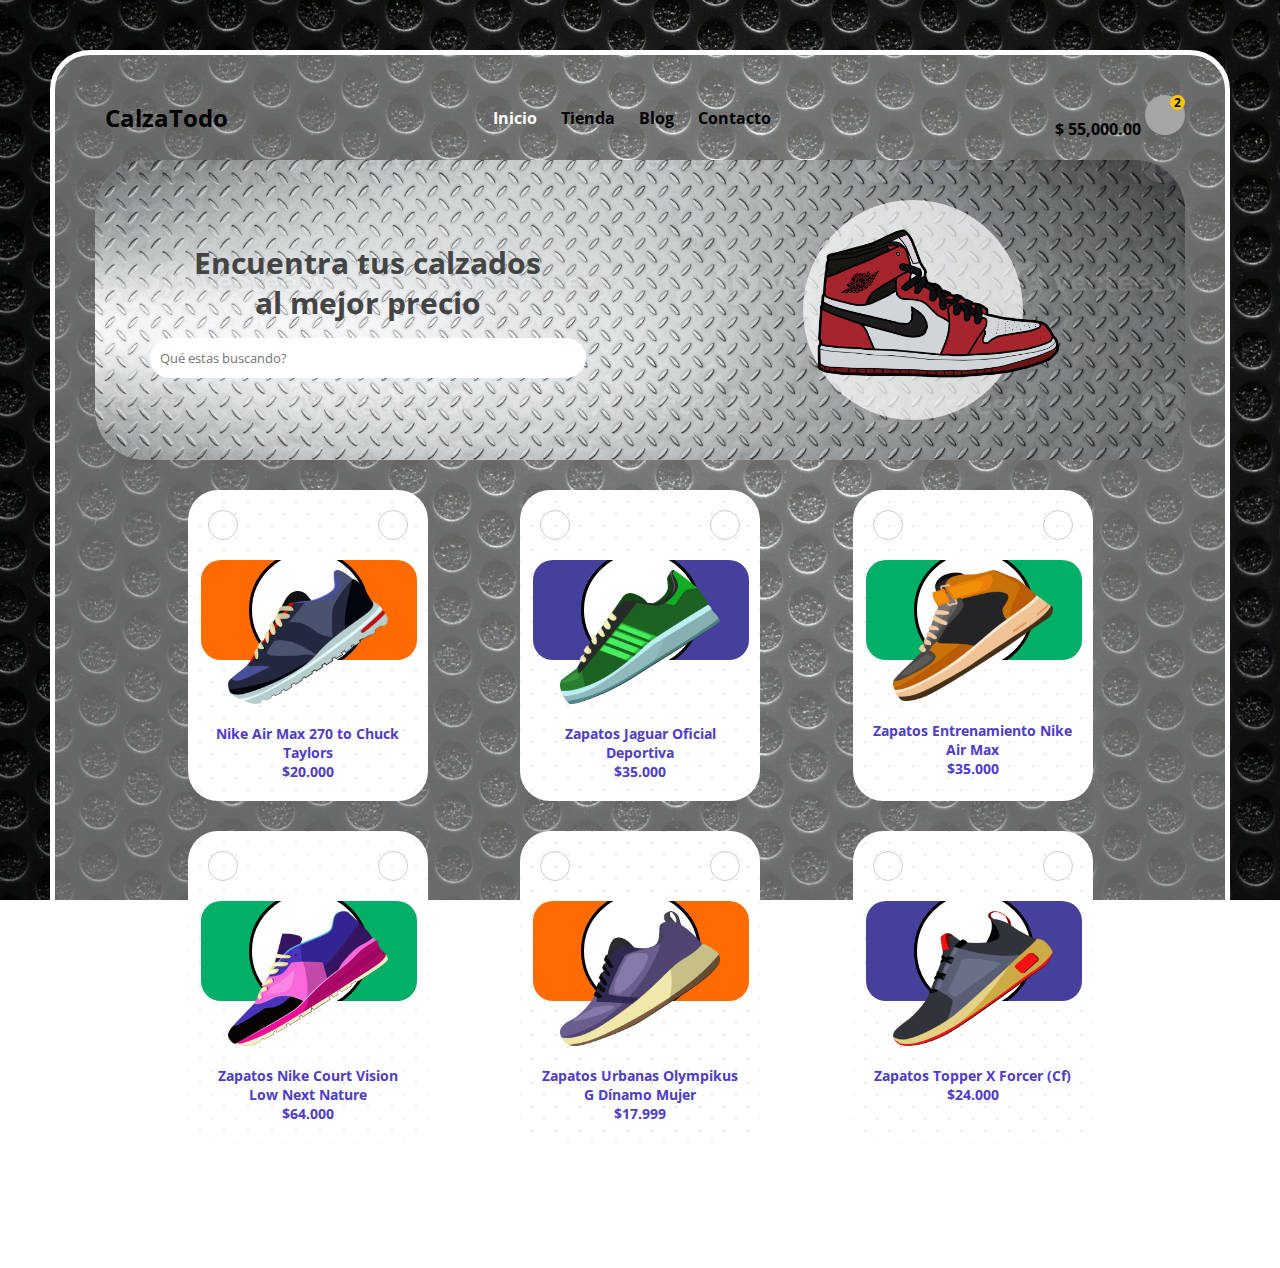
<file: index.html>
<!DOCTYPE html>
<html lang="es">
<head>
    <meta charset="UTF-8">
    <meta name="viewport" content="width=device-width, initial-scale=1.0">
    <link rel="stylesheet" href="https://cdnjs.cloudflare.com/ajax/libs/font-awesome/6.4.2/css/all.min.css" integrity="sha512-z3gLpd7yknf1YoNbCzqRKc4qyor8gaKU1qmn+CShxbuBusANI9QpRohGBreCFkKxLhei6S9CQXFEbbKuqLg0DA==" crossorigin="anonymous" referrerpolicy="no-referrer" />
    <link rel="stylesheet" href="estilo.css">
    <title>CalzaTodo (Jesus Morillo)</title>
</head>
<body>
    <div class="contenedor">
        <!-- ENCABEZADO PRINCIPAL: LOGO MENU CARRITO -->
        <header>
            <div class="logo-titulo">
                <a href="index.html">
                    <i class="fa-regular fa-circle-dot"></i>
                    <h1>CalzaTodo</h1>
                </a>
            </div>
            <nav id="nav">
                <a href="index.html" class="selected">Inicio</a>
                <a href="tienda.html">Tienda</a>
                <a href="blog.html">Blog</a>
                <a href="contacto.html">Contacto</a>
                <!-- icono cerrar menu responsive -->
                <span id="close-responsive">
                    <i class="fa-solid fa-xmark"></i>
                </span>
            </nav>
            <!-- icono menu responsive -->
            <div id="nav-responsive">
                <i class="fa-solid fa-bars"></i>
            </div>
            
            <div class="carrito">
                <span class="total-compra">$ 55,000.00</span>
                <a href="carrito.html">
                    <span class="icono-carrito">
                        <i class="fa-solid fa-bag-shopping"></i>
                        <div class="total-item-carrito">
                            2
                        </div>
                    </span>
                </a>
            </div>
        </header>

        <section class="contenedor-seccion">
            <div class="fondo-seccion"></div>
            
            <section id="inicio" class="inicio">
                <div class="col">
                    <h2 class="titulo-inicio">Encuentra tus calzados <br>
                        al mejor precio</h2>
                    <div class="buscador">
                        <input type="text" placeholder="Qué estas buscando?">
                        <span class="btn-buscar"><i class="fa-solid fa-magnifying-glass"></i></span>
                    </div>
                   
                </div>
                <div class="col derecha">
                    <div class="contenedor-img">
                        <img src="img/principal.png" alt="">
                    </div>
                </div>
            </section>

            <!-- PRODUCTOS -->
            <section id="productos" class="productos">
                <div class="fila">
                    <div class="col fondo-dots">
                        <header>
                            <span class="like"><i class="fa-solid fa-heart"></i></span>
                            <span class="cart"><i class="fa-solid fa-bag-shopping"></i></span>
                        </header>
                        <a href="producto1.html">
                            <div class="contenido">
                                <div class="fondo orange">
                                    <div class="circulo"></div>
                                </div>
                                <img src="img/shoes1.png" alt="">
                                <h2>Nike Air Max 270 to Chuck Taylors</h2>
                                <h2>$20.000</h2>
                            </div>
                        </a>

                    </div>
                    <div class="col fondo-dots">
                        <header>
                            <span class="like"><i class="fa-solid fa-heart"></i></span>
                            <span class="cart"><i class="fa-solid fa-bag-shopping"></i></span>
                        </header>
                        
                        <a href="producto2.html">
                            <div class="contenido">
                                <div class="fondo blue">
                                    <div class="circulo"></div>
                                </div>
                                <img src="img/shoes2.png" alt="">
                                <h2>Zapatos Jaguar Oficial Deportiva</h2>
                                <h2>$35.000</h2>
                            </div>
                        </a>
                    </div>
                    <div class="col fondo-dots">
                        <header>
                            <span class="like"><i class="fa-solid fa-heart"></i></span>
                            <span class="cart"><i class="fa-solid fa-bag-shopping"></i></span>
                        </header>
                        
                        <a href="#">
                            <div class="contenido">
                                <div class="fondo green">
                                    <div class="circulo"></div>
                                </div>
                                <img src="img/shoes3.png" alt="">
                                <h2>Zapatos Entrenamiento Nike Air Max</h2>
                                <h2>$35.000</h2>
                            </div>
                        </a>
                    </div>
                </div>
                <div class="fila">
                    <div class="col fondo-dots">
                        <header>
                            <span class="like"><i class="fa-solid fa-heart"></i></span>
                            <span class="cart"><i class="fa-solid fa-bag-shopping"></i></span>
                        </header>
                        
                        <a href="#">
                            <div class="contenido">
                                <div class="fondo green">
                                    <div class="circulo"></div>
                                </div>
                                <img src="img/shoes4.png" alt="">
                                <h2>Zapatos Nike Court Vision Low Next Nature</h2>
                                <h2>$64.000</h2>
                            </div>
                        </a>
                    </div>
                    <div class="col fondo-dots">
                        <header>
                            <span class="like"><i class="fa-solid fa-heart"></i></span>
                            <span class="cart"><i class="fa-solid fa-bag-shopping"></i></span>
                        </header>
                        
                        <a href="#">
                            <div class="contenido">
                                <div class="fondo orange">
                                    <div class="circulo"></div>
                                </div>
                                <img src="img/shoes5.png" alt="">
                                <h2>Zapatos Urbanas Olympikus G Dínamo Mujer</h2>
                                <h2>$17.999</h2>
                            </div>
                        </a>
                    </div>
                    <div class="col fondo-dots">
                        <header>
                            <span class="like"><i class="fa-solid fa-heart"></i></span>
                            <span class="cart"><i class="fa-solid fa-bag-shopping"></i></span>
                        </header>
                        
                        <a href="#">
                            <div class="contenido">
                                <div class="fondo blue">
                                    <div class="circulo"></div>
                                </div>
                                <img src="img/shoes6.png" alt="">
                                <h2>Zapatos Topper X Forcer (Cf)</h2>
                                <h2>$24.000</h2>
                            </div>
                        </a>
                    </div>
                </div>
            </section>
        </section>
    </div>

    <script src="script.js"></script>
</body>
</html>
</file>
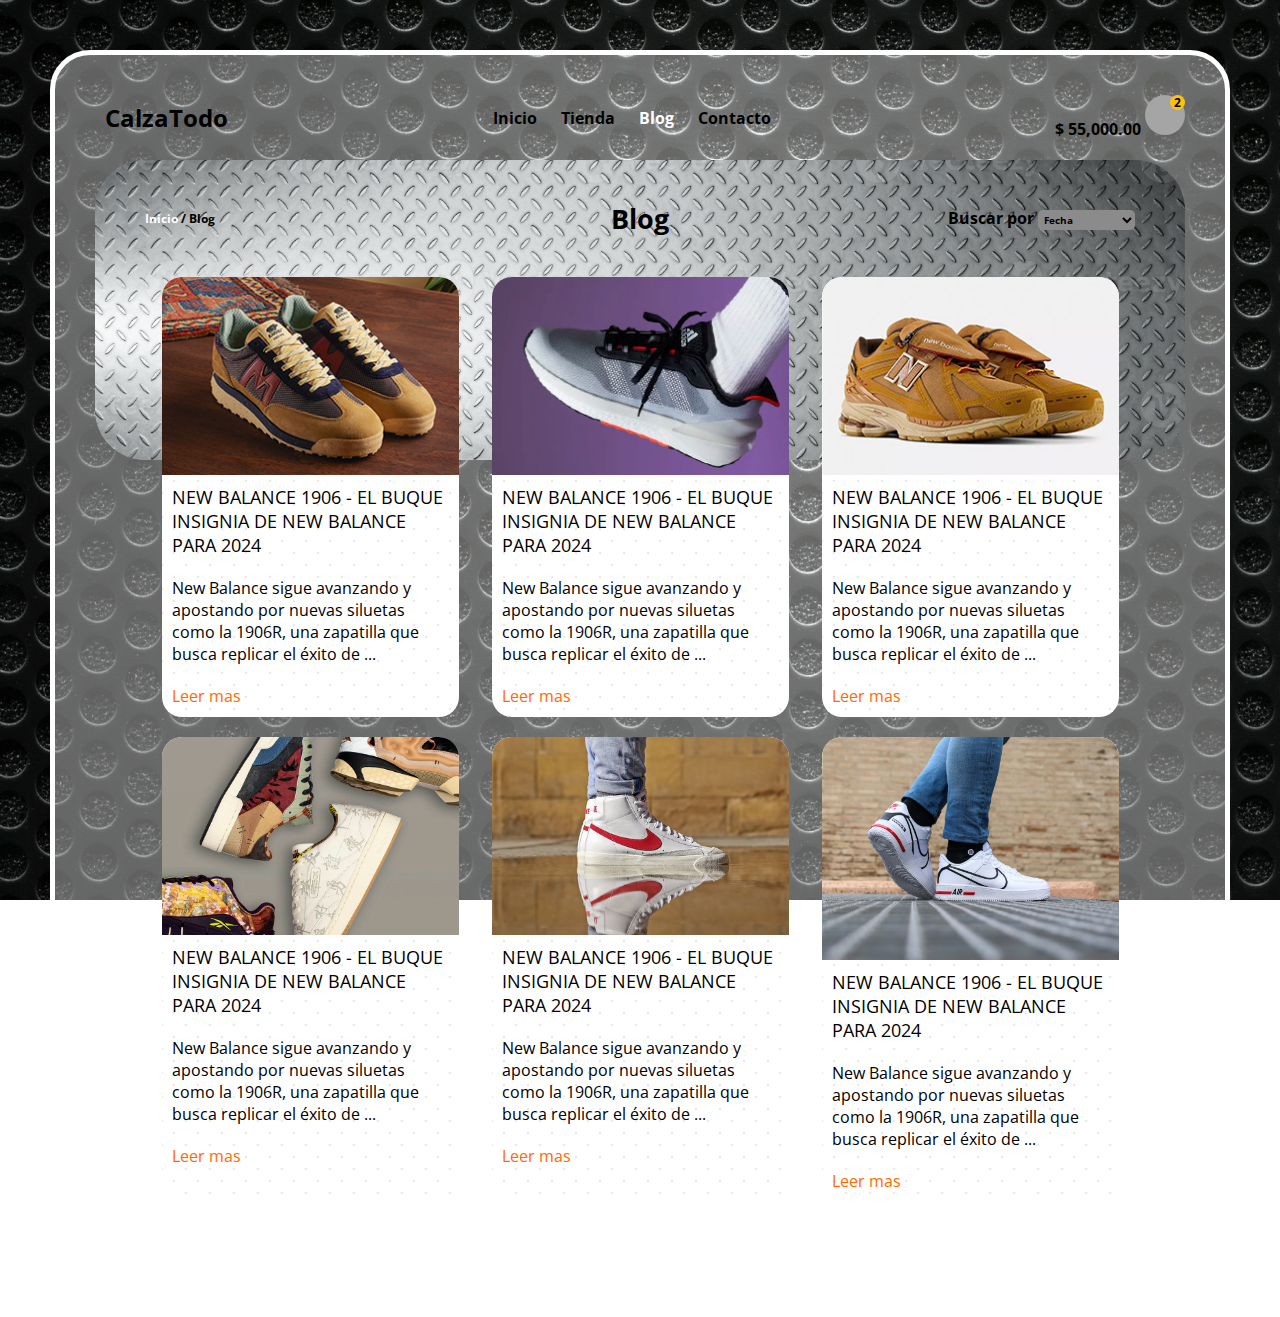
<file: blog.html>
<!DOCTYPE html>
<html lang="es">
<head>
    <meta charset="UTF-8">
    <meta name="viewport" content="width=device-width, initial-scale=1.0">
    <link rel="stylesheet" href="https://cdnjs.cloudflare.com/ajax/libs/font-awesome/6.4.2/css/all.min.css" integrity="sha512-z3gLpd7yknf1YoNbCzqRKc4qyor8gaKU1qmn+CShxbuBusANI9QpRohGBreCFkKxLhei6S9CQXFEbbKuqLg0DA==" crossorigin="anonymous" referrerpolicy="no-referrer" />
    <link rel="stylesheet" href="estilo.css">
    <title>CalzaTodo </title>
</head>
<body>
    <div class="contenedor">
        <header>
            <div class="logo-titulo">
                <a href="index.html">
                    <i class="fa-regular fa-circle-dot"></i>
                    <h1>CalzaTodo </h1>
                </a>
            </div>
            <nav id="nav">
                <a href="index.html">Inicio</a>
                <a href="tienda.html">Tienda</a>
                <a href="blog.html" class="selected">Blog</a>
                <a href="contacto.html">Contacto</a>
                <span id="close-responsive">
                    <i class="fa-solid fa-xmark"></i>
                </span>
            </nav>
            <div id="nav-responsive">
                <i class="fa-solid fa-bars"></i>
            </div>
            <div class="carrito">
                <span class="total-compra">$ 55,000.00</span>
                <a href="carrito.html">
                    <span class="icono-carrito">
                        <i class="fa-solid fa-bag-shopping"></i>
                        <div class="total-item-carrito">
                            2
                        </div>
                    </span>
                </a>
            </div>
        </header>

        <section class="contenedor-seccion">
            <div class="fondo-seccion"></div>
            <div class="header-seccion">
                <div class="col">
                    <strong><span class="link-blanco">Inicio</span> / Blog</strong>
                </div>
                <div class="centro">
                    <h2>Blog</h2>
                </div>
                <div class="col busqueda">
                    <strong>Buscar por</strong> 
                    <select name="" id="">
                        <option value="">Fecha</option>
                        <option value="">Mas leidos</option>
                        <option value="">Mas Populares</option>
                    </select>
                </div>
            </div>

            <section id="blog" class="blog">
                <div class="fila">
                    <div class="col fondo-dots">
                        <div class="contenedor-img-metadatos">
                            <img src="img/blog1.png" alt="">
                            <div class="metadatos" >
                                <span class="like">
                                    <i class="fa-solid fa-thumbs-up"></i>800</span>
                                <span class="like"><i class="fa-solid fa-eye"></i>1,200</span>
                                <span class="cart"><i class="fa-solid fa-calendar-days"></i>3/12/2024</span>
                            </div>
                        </div>
                        
                        <div class="contenido">

                            <h2>NEW BALANCE 1906 - EL BUQUE INSIGNIA DE NEW BALANCE PARA 2024</h2>
                            <p>New Balance sigue avanzando y apostando por nuevas siluetas como la 1906R, una zapatilla que busca replicar el éxito de ...</p>
                            <a href="#" class="btn-blog">Leer mas</a>
                        </div>
                        
                    </div>
                    <div class="col fondo-dots">
                        <div class="contenedor-img-metadatos">
                            <img src="img/blog2.jpeg" alt="">
                            <div class="metadatos" >
                                <span class="like">
                                    <i class="fa-solid fa-thumbs-up"></i>700</span>
                                <span class="like"><i class="fa-solid fa-eye"></i>200</span>
                                <span class="cart"><i class="fa-solid fa-calendar-days"></i>5/11/2024</span>
                            </div>
                        </div>
                        
                        <div class="contenido">

                            <h2>NEW BALANCE 1906 - EL BUQUE INSIGNIA DE NEW BALANCE PARA 2024</h2>
                            <p>New Balance sigue avanzando y apostando por nuevas siluetas como la 1906R, una zapatilla que busca replicar el éxito de ...</p>
                            <a href="#" class="btn-blog">Leer mas</a>
                        </div>
                        
                    </div>
                    <div class="col fondo-dots">
                        <div class="contenedor-img-metadatos">
                            <img src="img/blog3.jpeg" alt="">
                            <div class="metadatos" >
                                <span class="like">
                                    <i class="fa-solid fa-thumbs-up"></i>600</span>
                                <span class="like"><i class="fa-solid fa-eye"></i>800</span>
                                <span class="cart"><i class="fa-solid fa-calendar-days"></i>05/09/2024</span>
                            </div>
                        </div>
                        
                        <div class="contenido">

                            <h2>NEW BALANCE 1906 - EL BUQUE INSIGNIA DE NEW BALANCE PARA 2024</h2>
                            <p>New Balance sigue avanzando y apostando por nuevas siluetas como la 1906R, una zapatilla que busca replicar el éxito de ...</p>
                            <a href="#" class="btn-blog">Leer mas</a>
                        </div>
                        
                    </div>
                </div>
                <div class="fila">
                    <div class="col fondo-dots">
                        <div class="contenedor-img-metadatos">
                            <img src="img/blog4.png" alt="">
                            <div class="metadatos" >
                                <span class="like">
                                    <i class="fa-solid fa-thumbs-up"></i>800</span>
                                <span class="like"><i class="fa-solid fa-eye"></i>1,200</span>
                                <span class="cart"><i class="fa-solid fa-calendar-days"></i>3/12/2024</span>
                            </div>
                        </div>
                        
                        <div class="contenido">

                            <h2>NEW BALANCE 1906 - EL BUQUE INSIGNIA DE NEW BALANCE PARA 2024</h2>
                            <p>New Balance sigue avanzando y apostando por nuevas siluetas como la 1906R, una zapatilla que busca replicar el éxito de ...</p>
                            <a href="#" class="btn-blog">Leer mas</a>
                        </div>
                        
                    </div>
                    <div class="col fondo-dots">
                        <div class="contenedor-img-metadatos">
                            <img src="img/blog5.png" alt="">
                            <div class="metadatos" >
                                <span class="like">
                                    <i class="fa-solid fa-thumbs-up"></i>700</span>
                                <span class="like"><i class="fa-solid fa-eye"></i>200</span>
                                <span class="cart"><i class="fa-solid fa-calendar-days"></i>5/11/2024</span>
                            </div>
                        </div>
                        
                        <div class="contenido">

                            <h2>NEW BALANCE 1906 - EL BUQUE INSIGNIA DE NEW BALANCE PARA 2024</h2>
                            <p>New Balance sigue avanzando y apostando por nuevas siluetas como la 1906R, una zapatilla que busca replicar el éxito de ...</p>
                            <a href="#" class="btn-blog">Leer mas</a>
                        </div>
                        
                    </div>
                    <div class="col fondo-dots">
                        <div class="contenedor-img-metadatos">
                            <img src="img/blog6.png" alt="">
                            <div class="metadatos" >
                                <span class="like">
                                    <i class="fa-solid fa-thumbs-up"></i>600</span>
                                <span class="like"><i class="fa-solid fa-eye"></i>800</span>
                                <span class="cart"><i class="fa-solid fa-calendar-days"></i>05/09/2024</span>
                            </div>
                        </div>
                        
                        <div class="contenido">

                            <h2>NEW BALANCE 1906 - EL BUQUE INSIGNIA DE NEW BALANCE PARA 2024</h2>
                            <p>New Balance sigue avanzando y apostando por nuevas siluetas como la 1906R, una zapatilla que busca replicar el éxito de ...</p>
                            <a href="#" class="btn-blog">Leer mas</a>
                        </div>
                        
                    </div>
                </div>


            </section>
        </section>
    </div>

    <script src="script.js"></script>
</body>
</html>
</file>
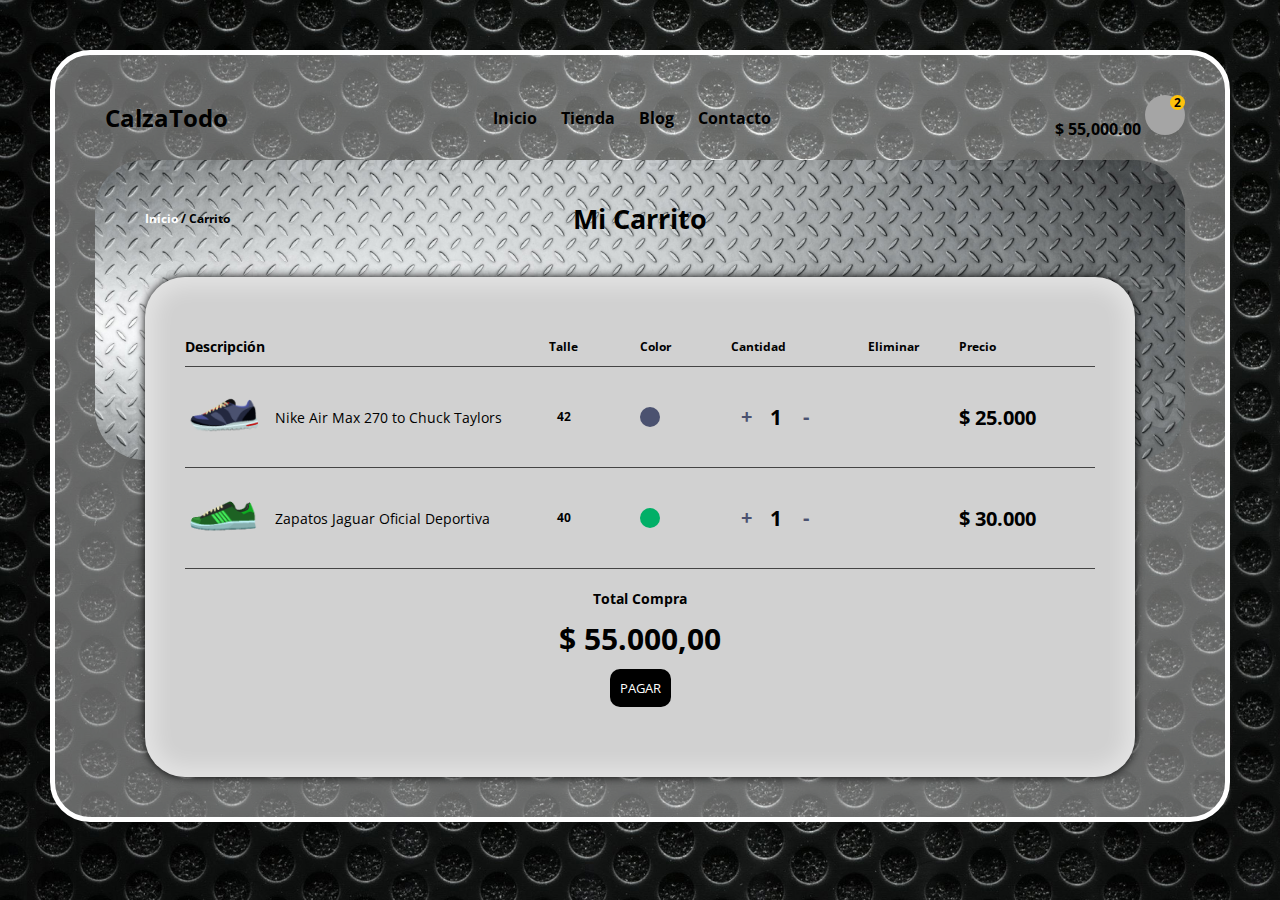
<file: carrito.html>
<!DOCTYPE html>
<html lang="es">
<head>
    <meta charset="UTF-8">
    <meta name="viewport" content="width=device-width, initial-scale=1.0">
    <link rel="stylesheet" href="https://cdnjs.cloudflare.com/ajax/libs/font-awesome/6.4.2/css/all.min.css" integrity="sha512-z3gLpd7yknf1YoNbCzqRKc4qyor8gaKU1qmn+CShxbuBusANI9QpRohGBreCFkKxLhei6S9CQXFEbbKuqLg0DA==" crossorigin="anonymous" referrerpolicy="no-referrer" />
    <link rel="stylesheet" href="estilo.css">
    <title>CalzaTodo </title>
</head>
<body>
    <div class="contenedor">
        <header>
            <div class="logo-titulo">
                <a href="index.html">
                    <i class="fa-regular fa-circle-dot"></i>
                    <h1>CalzaTodo </h1>
                </a>
            </div>
            <nav id="nav">
                <a href="index.html">Inicio</a>
                <a href="tienda.html">Tienda</a>
                <a href="blog.html">Blog</a>
                <a href="contacto.html">Contacto</a>
                <span id="close-responsive">
                    <i class="fa-solid fa-xmark"></i>
                </span>
            </nav>
            <div id="nav-responsive">
                <i class="fa-solid fa-bars"></i>
            </div>
            <div class="carrito">
                <span class="total-compra">$ 55,000.00</span>
                <a href="carrito.html">
                    <span class="icono-carrito">
                        <i class="fa-solid fa-bag-shopping"></i>
                        <div class="total-item-carrito">
                            2
                        </div>
                    </span>
                </a>
            </div>
        </header>

        <section class="contenedor-seccion">
            <div class="fondo-seccion"></div>
            <div class="header-seccion">
                <div class="col">
                    <strong><span class="link-blanco">Inicio</span> / Carrito</strong>
                </div>
                <div class="centro">
                    <h2>Mi Carrito</h2>
                </div>
                <div class="col busqueda">
                    
                </div>
            </div>

            <section class="mi-carrito">
                <div class="productos-carrito">
                    <div class="fila">
                        <div class="col descripcion">
                            <strong>Descripción</strong> 
                        </div>
                        <div class="col talle">
                            <strong>Talle</strong>
                        </div>
                        <div class="col color">
                            <strong>Color</strong>
                        </div>
                        <div class="col cantidad">
                            <strong>Cantidad</strong>
                        </div>
                        <div class="col eliminar">
                            <strong>Eliminar</strong>
                        </div>
                        <div class="col precio">
                            <strong>Precio</strong>
                        </div>
                    </div>
                    <div class="fila">
                        <div class="col descripcion">
                           <img src="img/mini-shoes2.png" alt="">
                           <span>Nike Air Max 270 to Chuck Taylors</span>
                        </div>
                        <div class="col talle">
                            <span>42</span>
                        </div>
                        <div class="col color c1">
                            <span> </span>
                        </div>
                        <div class="col cantidad">
                            <button> + </button>
                            <span class="total-cantidad">1</span>
                            <button> - </button>
                        </div>
                        <div class="col eliminar">
                            <span> <i class="fa-solid fa-xmark"></i> </span>
                        </div>
                        <div class="col precio">
                            <span> $ 25.000</span>
                        </div>
                    </div>
                    <div class="fila">
                        <div class="col descripcion">
                           <img src="img/mini-shoes5.png" alt="">
                           <span>Zapatos Jaguar Oficial Deportiva</span>
                        </div>
                        <div class="col talle">
                            <span>40</span>
                        </div>
                        <div class="col color c2">
                            <span> </span>
                        </div>
                        <div class="col cantidad">
                            <button> + </button>
                            <span class="total-cantidad">1</span>
                            <button> - </button>
                        </div>
                        <div class="col eliminar">
                            <span> <i class="fa-solid fa-xmark"></i> </span>
                        </div>
                        <div class="col precio">
                            <span> $ 30.000</span>
                        </div>
                    </div>
                    <div class="finalizar-compra">
                            <h3>Total Compra</h3>
                            <div class="monto">$ 55.000,00</div>
                        <button class="btn-pagar">PAGAR</button>
                    </div>
                </div>
            </section>

        </section>
    </div>

    <script src="script.js"></script>
</body>
</html>
</file>
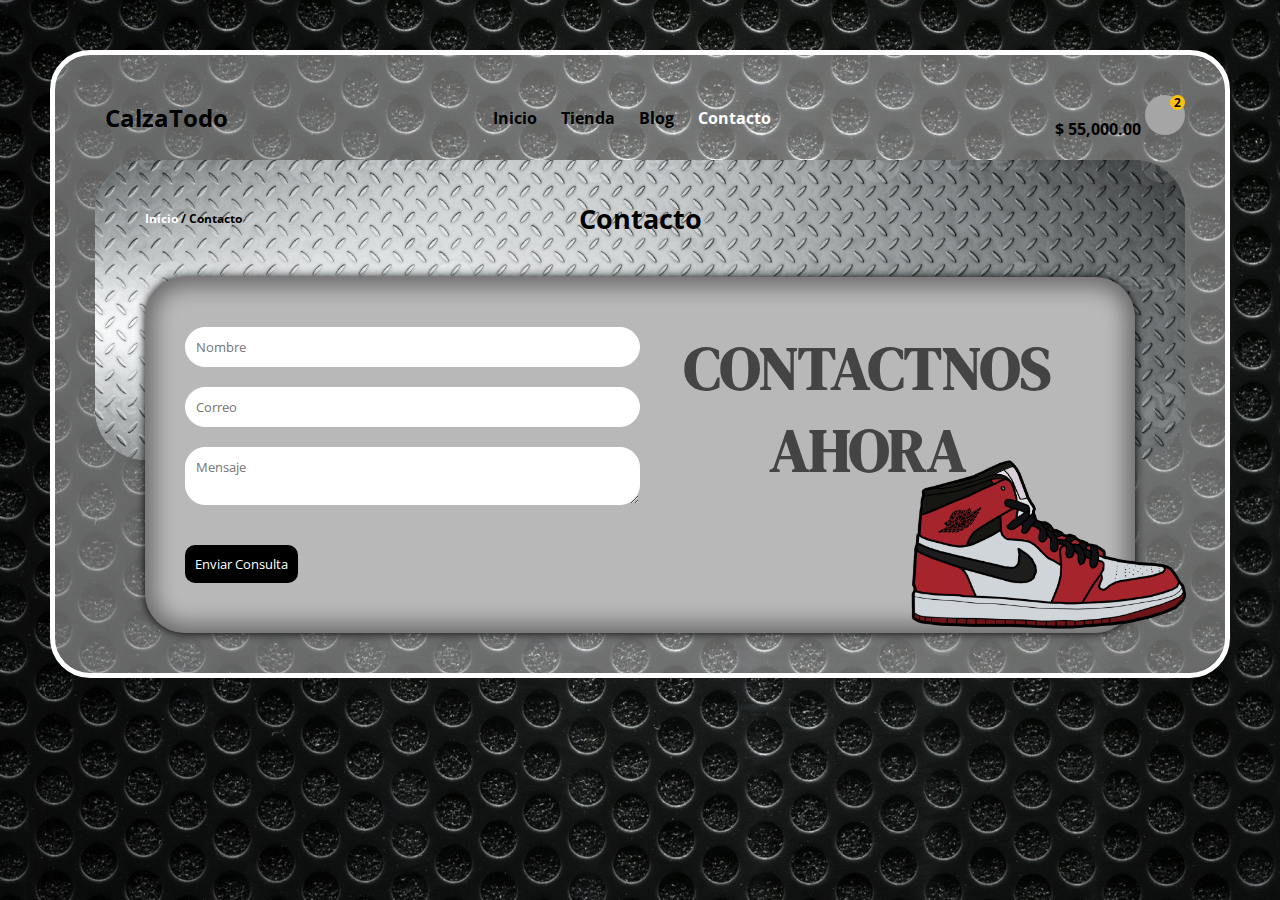
<file: contacto.html>
<!DOCTYPE html>
<html lang="es">
<head>
    <meta charset="UTF-8">
    <meta name="viewport" content="width=device-width, initial-scale=1.0">
    <link rel="stylesheet" href="https://cdnjs.cloudflare.com/ajax/libs/font-awesome/6.4.2/css/all.min.css" integrity="sha512-z3gLpd7yknf1YoNbCzqRKc4qyor8gaKU1qmn+CShxbuBusANI9QpRohGBreCFkKxLhei6S9CQXFEbbKuqLg0DA==" crossorigin="anonymous" referrerpolicy="no-referrer" />
    <link rel="stylesheet" href="estilo.css">
    <title>CalzaTodo</title>
</head>
<body>
    <div class="contenedor">
        <header>
            <div class="logo-titulo">
                <a href="index.html">
                    <i class="fa-regular fa-circle-dot"></i>
                    <h1>CalzaTodo</h1>
                </a>
            </div>
            <nav id="nav">
                <a href="index.html">Inicio</a>
                <a href="tienda.html">Tienda</a>
                <a href="blog.html">Blog</a>
                <a href="contacto.html" class="selected">Contacto</a>
                <span id="close-responsive">
                    <i class="fa-solid fa-xmark"></i>
                </span>
            </nav>
            <div id="nav-responsive">
                <i class="fa-solid fa-bars"></i>
            </div>
            <div class="carrito">
                <span class="total-compra">$ 55,000.00</span>
                <a href="carrito.html">
                    <span class="icono-carrito">
                        <i class="fa-solid fa-bag-shopping"></i>
                        <div class="total-item-carrito">
                            2
                        </div>
                    </span>
                </a>
            </div>
        </header>

        <section class="contenedor-seccion">
            <div class="fondo-seccion"></div>
            <div class="header-seccion">
                <div class="col">
                    <strong><span class="link-blanco">Inicio</span> / Contacto</strong>
                </div>
                <div class="centro">
                    <h2>Contacto</h2>
                </div>
                <div class="col busqueda">
                    <strong> </strong> 
                </div>
            </div>

            <section class="contacto">
                <div class="fila">
                    <div class="col">
                        <form action="">
                            <input type="text" placeholder="Nombre">
                            <input type="text" placeholder="Correo">
                            <textarea name="" id="" placeholder="Mensaje"></textarea>
                            <button class="btn-contacto">Enviar Consulta</button>
                        </form>
                    </div>
                    <div class="col derecha">
                        <h2>CONTACTNOS <br>AHORA</h2>
                        <img src="img/contacto.png" alt="">
                    </div>
                </div>
            </section>

        </section>
    </div>

    <script src="script.js"></script>
</body>
</html>
</file>
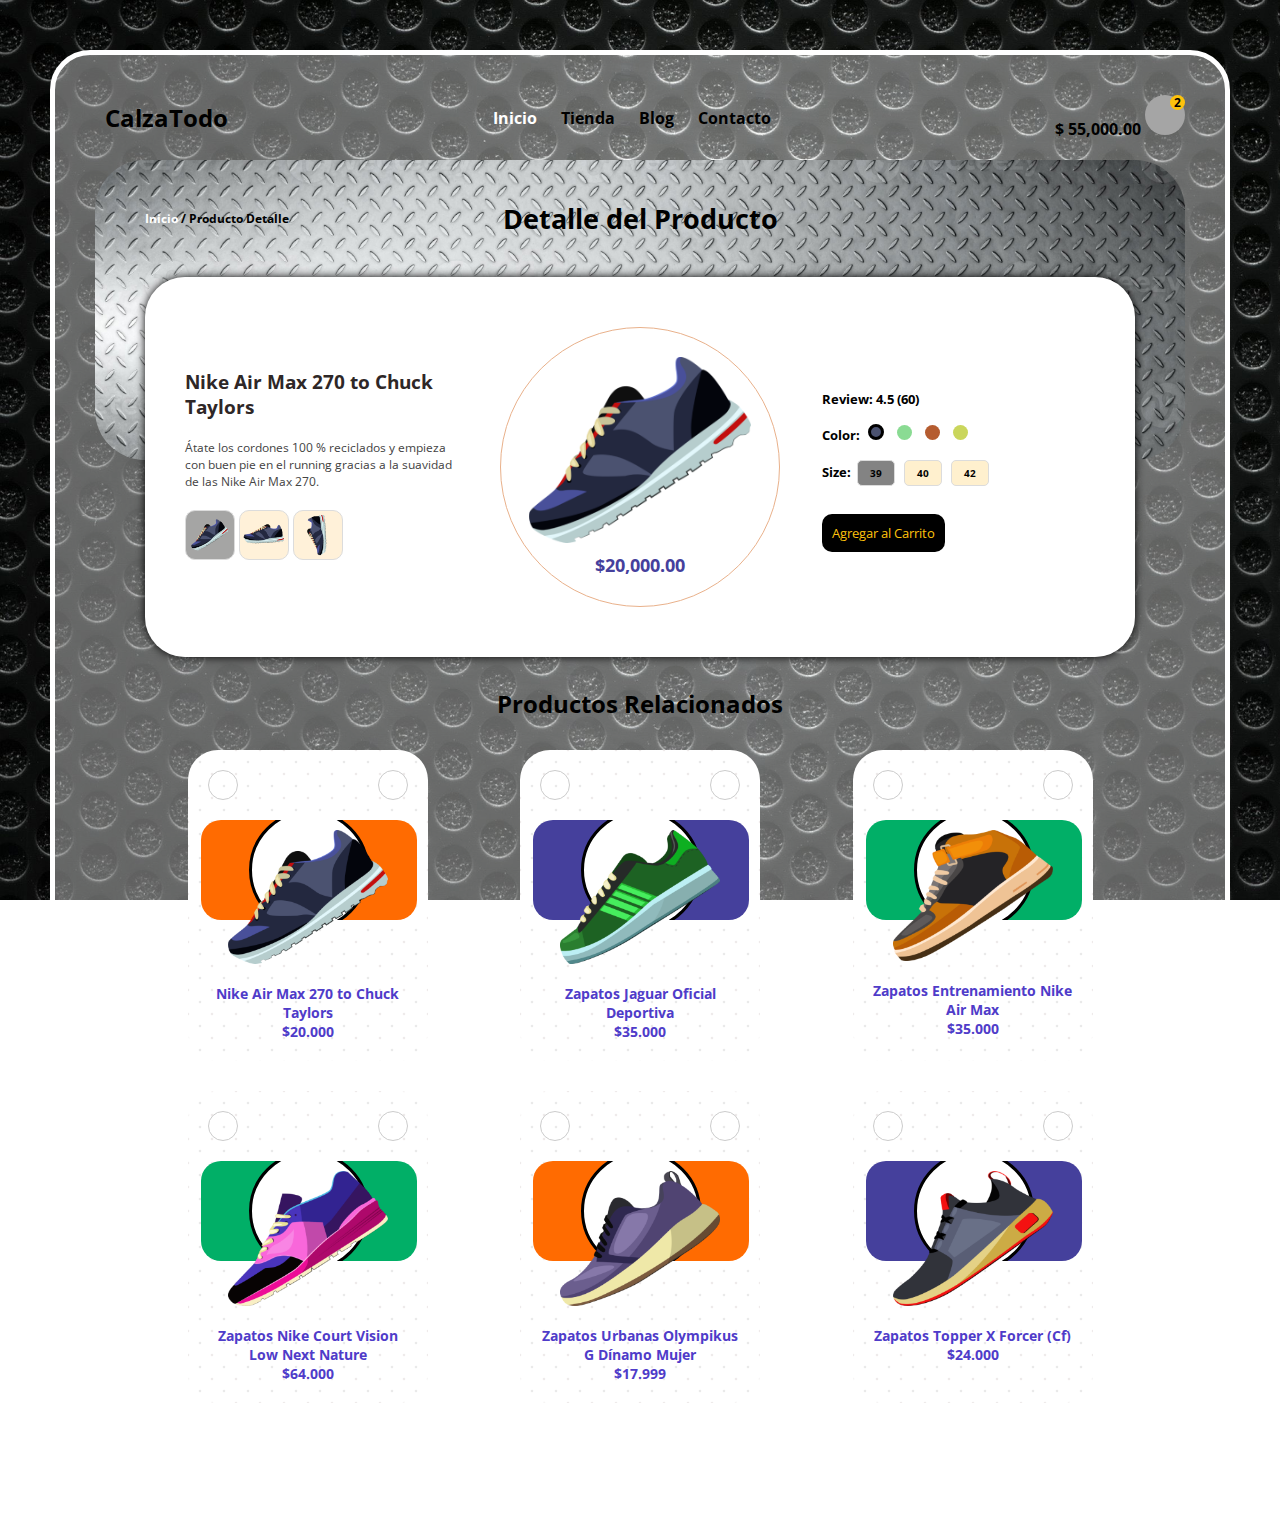
<file: producto1.html>
<!DOCTYPE html>
<html lang="es">
<head>
    <meta charset="UTF-8">
    <meta name="viewport" content="width=device-width, initial-scale=1.0">
    <link rel="stylesheet" href="https://cdnjs.cloudflare.com/ajax/libs/font-awesome/6.4.2/css/all.min.css" integrity="sha512-z3gLpd7yknf1YoNbCzqRKc4qyor8gaKU1qmn+CShxbuBusANI9QpRohGBreCFkKxLhei6S9CQXFEbbKuqLg0DA==" crossorigin="anonymous" referrerpolicy="no-referrer" />
    <link rel="stylesheet" href="estilo.css">
    <title>CalzaTodo </title>
</head>
<body>
    <div class="contenedor">
        <header>
            <div class="logo-titulo">
                <a href="index.html">
                    <i class="fa-regular fa-circle-dot"></i>
                    <h1>CalzaTodo</h1>
                </a>
            </div>
            <nav id="nav">
                <a href="index.html" class="selected">Inicio</a>
                <a href="tienda.html">Tienda</a>
                <a href="blog.html">Blog</a>
                <a href="contacto.html">Contacto</a>
                <span id="close-responsive">
                    <i class="fa-solid fa-xmark"></i>
                </span>
            </nav>
            <div id="nav-responsive">
                <i class="fa-solid fa-bars"></i>
            </div>
            <div class="carrito">
                <span class="total-compra">$ 55,000.00</span>
                <a href="carrito.html">
                    <span class="icono-carrito">
                        <i class="fa-solid fa-bag-shopping"></i>
                        <div class="total-item-carrito">
                            2
                        </div>
                    </span>
                </a>
            </div>
        </header>

        <section class="contenedor-seccion">
            <div class="fondo-seccion"></div>
            <div class="header-seccion">
                <div class="col">
                    <strong><span class="link-blanco">Inicio</span> / Producto Detalle</strong>
                </div>
                <div class="centro">
                    <h2>Detalle del Producto</h2>
                </div>
                <div class="col busqueda">
                    <a href="producto2.html">
                        <i class="fa-solid fa-arrow-right"></i>
                    </a>
                </div>
            </div>

            <section class="detalle-producto">
                <div class="fila">
                    <div class="col izquierda">
                        <h3>Nike Air Max 270 to Chuck Taylors</h3>
                        <p>Átate los cordones 100 % reciclados y empieza con buen pie en el running gracias a la suavidad de las Nike Air Max 270. </p>
                        <div class="miniaturas">
                            <img src="img/mini-shoes1.png" alt="" class="mini-selected" onclick="setMini('0')">
                            <img src="img/mini-shoes2.png" alt="" onclick="setMini('1')">
                            <img src="img/mini-shoes3.png" alt="" onclick="setMini('2')">
                        </div>

                    </div>
                    <div class="col centro">
                        <div class="img-producto" id="img-producto">
                            <img src="img/shoes1.png" alt="" id="imgProducto">
                            <h3 class="precio-producto">$20,000.00</h3>
                        </div>
                    </div>
                    <div class="col derecha">
                        <div class="info-detalle">
                            Review:
                            <i class="fa-solid fa-star"></i>
                            <i class="fa-solid fa-star"></i>
                            <i class="fa-solid fa-star"></i>
                            <i class="fa-solid fa-star"></i>
                            <i class="fa-solid fa-star"></i>
                            4.5 (60)
                        </div>
                        <div class="info-detalle">
                            Color:
                            <input type="radio" class="color1" checked name="color">
                            <input type="radio" class="color2" name="color"> 
                            <input type="radio" class="color3" name="color"> 
                            <input type="radio" class="color4" name="color">  
                        </div>
                        <div class="info-detalle">
                            Size:
                            <button class="size-selected" onclick="setSize(0)">39</button>
                            <button onclick="setSize(1)">40</button>
                            <button onclick="setSize(2)">42</button>
                        </div>

                        <button class="btn-agregar-carrito">Agregar al Carrito</button>
                    </div>
                </div>
            </section>

            <h2 class="subtitulo-seccion">Productos Relacionados</h2>
            
            <section id="productos" class="productos">
                <div class="fila">
                    <div class="col fondo-dots">
                        <header>
                            <span class="like"><i class="fa-solid fa-heart"></i></span>
                            <span class="cart"><i class="fa-solid fa-bag-shopping"></i></span>
                        </header>
                        <a href="producto1.html">
                            <div class="contenido">
                                <div class="fondo orange">
                                    <div class="circulo"></div>
                                </div>
                                <img src="img/shoes1.png" alt="">
                                <h2>Nike Air Max 270 to Chuck Taylors</h2>
                                <h2>$20.000</h2>
                            </div>
                        </a>

                    </div>
                    <div class="col fondo-dots">
                        <header>
                            <span class="like"><i class="fa-solid fa-heart"></i></span>
                            <span class="cart"><i class="fa-solid fa-bag-shopping"></i></span>
                        </header>
                        
                        <a href="producto2.html">
                            <div class="contenido">
                                <div class="fondo blue">
                                    <div class="circulo"></div>
                                </div>
                                <img src="img/shoes2.png" alt="">
                                <h2>Zapatos Jaguar Oficial Deportiva</h2>
                                <h2>$35.000</h2>
                            </div>
                        </a>
                    </div>
                    <div class="col fondo-dots">
                        <header>
                            <span class="like"><i class="fa-solid fa-heart"></i></span>
                            <span class="cart"><i class="fa-solid fa-bag-shopping"></i></span>
                        </header>
                        
                        <a href="#">
                            <div class="contenido">
                                <div class="fondo green">
                                    <div class="circulo"></div>
                                </div>
                                <img src="img/shoes3.png" alt="">
                                <h2>Zapatos Entrenamiento Nike Air Max</h2>
                                <h2>$35.000</h2>
                            </div>
                        </a>
                    </div>
                </div>
                <div class="fila">
                    <div class="col fondo-dots">
                        <header>
                            <span class="like"><i class="fa-solid fa-heart"></i></span>
                            <span class="cart"><i class="fa-solid fa-bag-shopping"></i></span>
                        </header>
                        
                        <a href="#">
                            <div class="contenido">
                                <div class="fondo green">
                                    <div class="circulo"></div>
                                </div>
                                <img src="img/shoes4.png" alt="">
                                <h2>Zapatos Nike Court Vision Low Next Nature</h2>
                                <h2>$64.000</h2>
                            </div>
                        </a>
                    </div>
                    <div class="col fondo-dots">
                        <header>
                            <span class="like"><i class="fa-solid fa-heart"></i></span>
                            <span class="cart"><i class="fa-solid fa-bag-shopping"></i></span>
                        </header>
                        
                        <a href="#">
                            <div class="contenido">
                                <div class="fondo orange">
                                    <div class="circulo"></div>
                                </div>
                                <img src="img/shoes5.png" alt="">
                                <h2>Zapatos Urbanas Olympikus G Dínamo Mujer</h2>
                                <h2>$17.999</h2>
                            </div>
                        </a>
                    </div>
                    <div class="col fondo-dots">
                        <header>
                            <span class="like"><i class="fa-solid fa-heart"></i></span>
                            <span class="cart"><i class="fa-solid fa-bag-shopping"></i></span>
                        </header>
                        
                        <a href="#">
                            <div class="contenido">
                                <div class="fondo blue">
                                    <div class="circulo"></div>
                                </div>
                                <img src="img/shoes6.png" alt="">
                                <h2>Zapatos Topper X Forcer (Cf)</h2>
                                <h2>$24.000</h2>
                            </div>
                        </a>
                    </div>
                </div>
            </section>

        </section>
    </div>

    <script src="script.js"></script>
</body>
</html>
</file>
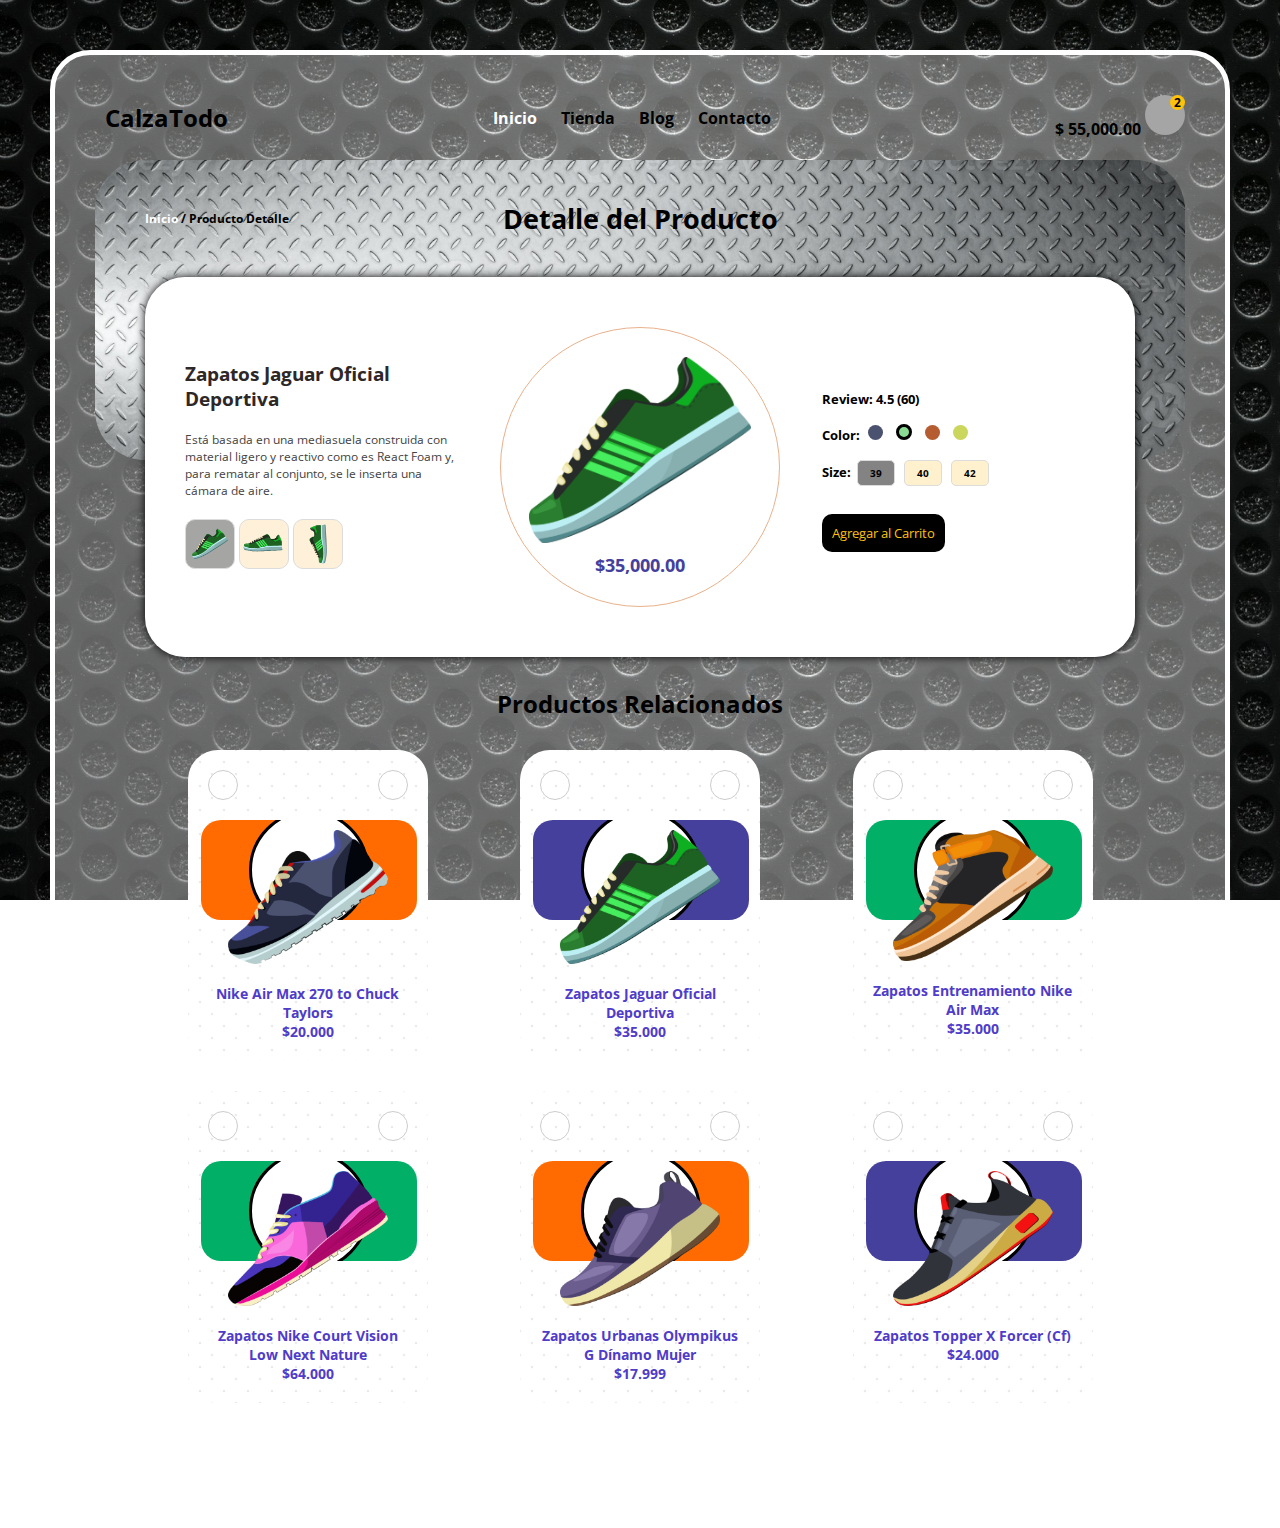
<file: producto2.html>
<!DOCTYPE html>
<html lang="es">
<head>
    <meta charset="UTF-8">
    <meta name="viewport" content="width=device-width, initial-scale=1.0">
    <link rel="stylesheet" href="https://cdnjs.cloudflare.com/ajax/libs/font-awesome/6.4.2/css/all.min.css" integrity="sha512-z3gLpd7yknf1YoNbCzqRKc4qyor8gaKU1qmn+CShxbuBusANI9QpRohGBreCFkKxLhei6S9CQXFEbbKuqLg0DA==" crossorigin="anonymous" referrerpolicy="no-referrer" />
    <link rel="stylesheet" href="estilo.css">
    <title>CalzaTodo </title>
</head>
<body>
    <div class="contenedor">
        <header>
            <div class="logo-titulo">
                <a href="index.html">
                    <i class="fa-regular fa-circle-dot"></i>
                    <h1>CalzaTodo </h1>
                </a>
            </div>
            <nav id="nav">
                <a href="index.html" class="selected">Inicio</a>
                <a href="tienda.html">Tienda</a>
                <a href="blog.html">Blog</a>
                <a href="contacto.html">Contacto</a>
                <span id="close-responsive">
                    <i class="fa-solid fa-xmark"></i>
                </span>
            </nav>
            <div id="nav-responsive">
                <i class="fa-solid fa-bars"></i>
            </div>
            <div class="carrito">
                <span class="total-compra">$ 55,000.00</span>
                <a href="carrito.html">
                    <span class="icono-carrito">
                        <i class="fa-solid fa-bag-shopping"></i>
                        <div class="total-item-carrito">
                            2
                        </div>
                    </span>
                </a>
            </div>
        </header>

        <section class="contenedor-seccion">
            <div class="fondo-seccion"></div>
            <div class="header-seccion">
                <div class="col">
                    <strong><span class="link-blanco">Inicio</span> / Producto Detalle</strong>
                </div>
                <div class="centro">
                    <h2>Detalle del Producto</h2>
                </div>
                <div class="col busqueda">
                    <a href="producto1.html">
                        <i class="fa-solid fa-arrow-left"></i>
                    </a>
                    <a href="#">
                        <i class="fa-solid fa-arrow-right"></i>
                    </a>
                </div>
            </div>

            <section class="detalle-producto">
                <div class="fila">
                    <div class="col izquierda">
                        <h3>Zapatos Jaguar Oficial Deportiva</h3>
                        <p>Está basada en una mediasuela construida con material ligero y reactivo como es React Foam y, para rematar al conjunto, se le inserta una cámara de aire.</p>
                        <div class="miniaturas">
                            <img src="img/mini-shoes4.png" alt="" class="mini-selected" onclick="setMini('0')">
                            <img src="img/mini-shoes5.png" alt="" onclick="setMini('1')">
                            <img src="img/mini-shoes6.png" alt="" onclick="setMini('2')">
                        </div>

                    </div>
                    <div class="col centro">
                        <div class="img-producto" id="img-producto">
                            <img src="img/shoes2.png" alt="" id="imgProducto">
                            <h3 class="precio-producto">$35,000.00</h3>
                        </div>
                    </div>
                    <div class="col derecha">
                        <div class="info-detalle">
                            Review:
                            <i class="fa-solid fa-star"></i>
                            <i class="fa-solid fa-star"></i>
                            <i class="fa-solid fa-star"></i>
                            <i class="fa-solid fa-star"></i>
                            <i class="fa-solid fa-star"></i>
                            4.5 (60)
                        </div>
                        <div class="info-detalle">
                            Color:
                            <input type="radio" class="color1" name="color">
                            <input type="radio" class="color2" checked name="color"> 
                            <input type="radio" class="color3" name="color"> 
                            <input type="radio" class="color4" name="color">  
                        </div>
                        <div class="info-detalle">
                            Size:
                            <button class="size-selected" onclick="setSize(0)">39</button>
                            <button onclick="setSize(1)">40</button>
                            <button onclick="setSize(2)">42</button>
                        </div>

                        <button class="btn-agregar-carrito">Agregar al Carrito</button>
                    </div>
                </div>
            </section>

            <h2 class="subtitulo-seccion">Productos Relacionados</h2>
            
            <section id="productos" class="productos">
                <div class="fila">
                    <div class="col fondo-dots">
                        <header>
                            <span class="like"><i class="fa-solid fa-heart"></i></span>
                            <span class="cart"><i class="fa-solid fa-bag-shopping"></i></span>
                        </header>
                        <a href="producto1.html">
                            <div class="contenido">
                                <div class="fondo orange">
                                    <div class="circulo"></div>
                                </div>
                                <img src="img/shoes1.png" alt="">
                                <h2>Nike Air Max 270 to Chuck Taylors</h2>
                                <h2>$20.000</h2>
                            </div>
                        </a>

                    </div>
                    <div class="col fondo-dots">
                        <header>
                            <span class="like"><i class="fa-solid fa-heart"></i></span>
                            <span class="cart"><i class="fa-solid fa-bag-shopping"></i></span>
                        </header>
                        
                        <a href="producto2.html">
                            <div class="contenido">
                                <div class="fondo blue">
                                    <div class="circulo"></div>
                                </div>
                                <img src="img/shoes2.png" alt="">
                                <h2>Zapatos Jaguar Oficial Deportiva</h2>
                                <h2>$35.000</h2>
                            </div>
                        </a>
                    </div>
                    <div class="col fondo-dots">
                        <header>
                            <span class="like"><i class="fa-solid fa-heart"></i></span>
                            <span class="cart"><i class="fa-solid fa-bag-shopping"></i></span>
                        </header>
                        
                        <a href="#">
                            <div class="contenido">
                                <div class="fondo green">
                                    <div class="circulo"></div>
                                </div>
                                <img src="img/shoes3.png" alt="">
                                <h2>Zapatos Entrenamiento Nike Air Max</h2>
                                <h2>$35.000</h2>
                            </div>
                        </a>
                    </div>
                </div>
                <div class="fila">
                    <div class="col fondo-dots">
                        <header>
                            <span class="like"><i class="fa-solid fa-heart"></i></span>
                            <span class="cart"><i class="fa-solid fa-bag-shopping"></i></span>
                        </header>
                        
                        <a href="#">
                            <div class="contenido">
                                <div class="fondo green">
                                    <div class="circulo"></div>
                                </div>
                                <img src="img/shoes4.png" alt="">
                                <h2>Zapatos Nike Court Vision Low Next Nature</h2>
                                <h2>$64.000</h2>
                            </div>
                        </a>
                    </div>
                    <div class="col fondo-dots">
                        <header>
                            <span class="like"><i class="fa-solid fa-heart"></i></span>
                            <span class="cart"><i class="fa-solid fa-bag-shopping"></i></span>
                        </header>
                        
                        <a href="#">
                            <div class="contenido">
                                <div class="fondo orange">
                                    <div class="circulo"></div>
                                </div>
                                <img src="img/shoes5.png" alt="">
                                <h2>Zapatos Urbanas Olympikus G Dínamo Mujer</h2>
                                <h2>$17.999</h2>
                            </div>
                        </a>
                    </div>
                    <div class="col fondo-dots">
                        <header>
                            <span class="like"><i class="fa-solid fa-heart"></i></span>
                            <span class="cart"><i class="fa-solid fa-bag-shopping"></i></span>
                        </header>
                        
                        <a href="#">
                            <div class="contenido">
                                <div class="fondo blue">
                                    <div class="circulo"></div>
                                </div>
                                <img src="img/shoes6.png" alt="">
                                <h2>Zapatos Topper X Forcer (Cf)</h2>
                                <h2>$24.000</h2>
                            </div>
                        </a>
                    </div>
                </div>
            </section>

        </section>
    </div>

    <script src="script.js"></script>
</body>
</html>
</file>
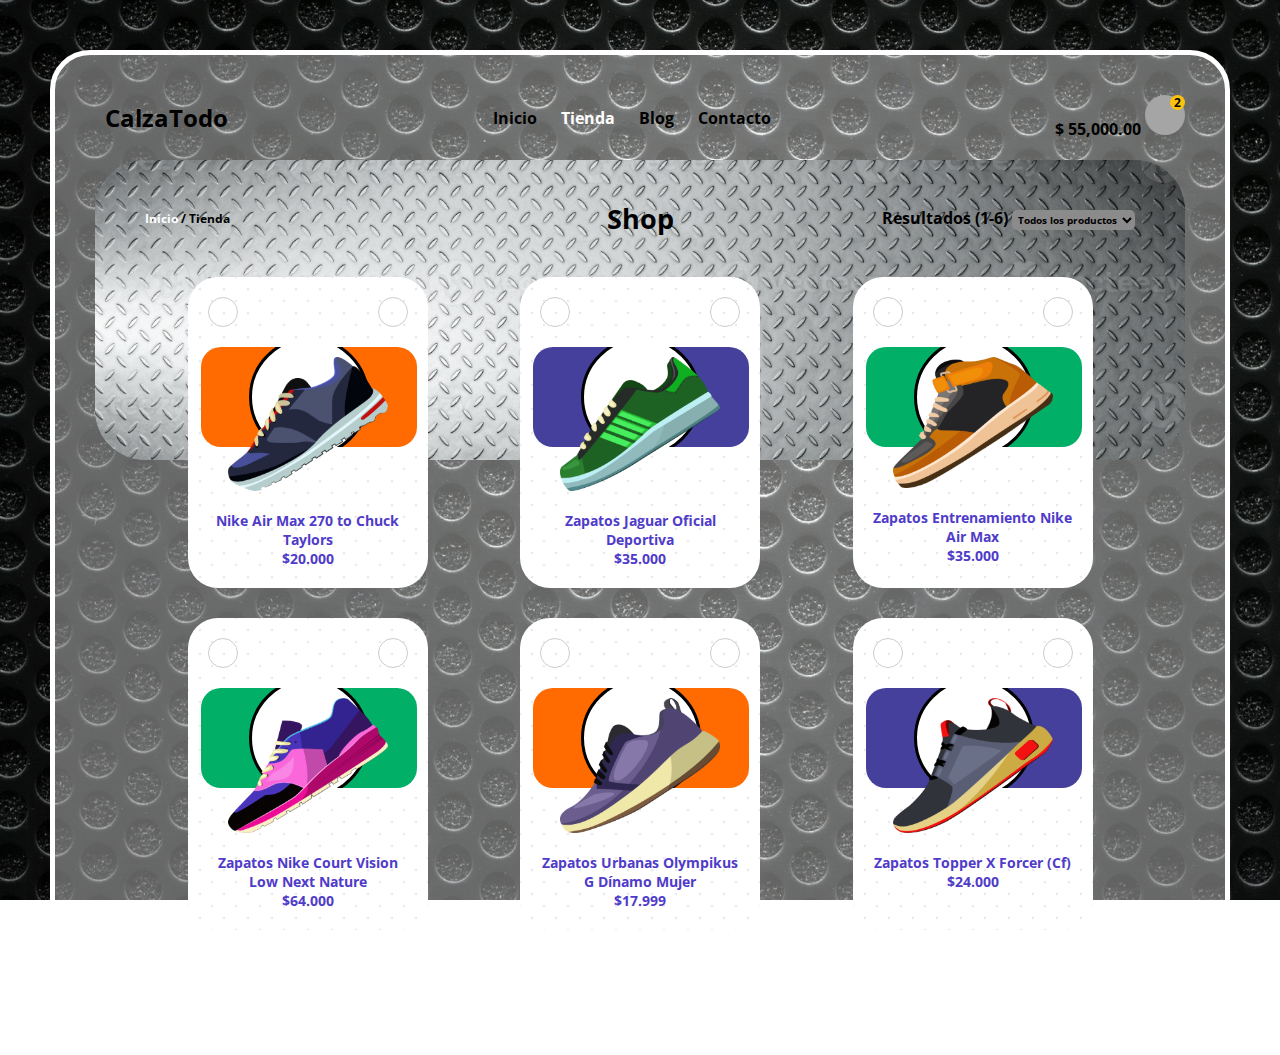
<file: tienda.html>
<!DOCTYPE html>
<html lang="es">
<head>
    <meta charset="UTF-8">
    <meta name="viewport" content="width=device-width, initial-scale=1.0">
    <link rel="stylesheet" href="https://cdnjs.cloudflare.com/ajax/libs/font-awesome/6.4.2/css/all.min.css" integrity="sha512-z3gLpd7yknf1YoNbCzqRKc4qyor8gaKU1qmn+CShxbuBusANI9QpRohGBreCFkKxLhei6S9CQXFEbbKuqLg0DA==" crossorigin="anonymous" referrerpolicy="no-referrer" />
    <link rel="stylesheet" href="estilo.css">
    <title>SCalzaTodo </title>
</head>
<body>
    <div class="contenedor">
        <header>
            <div class="logo-titulo">
                <a href="index.html">
                    <i class="fa-regular fa-circle-dot"></i>
                    <h1>CalzaTodo </h1>
                </a>
            </div>
            <nav id="nav">
                <a href="index.html">Inicio</a>
                <a href="tienda.html" class="selected">Tienda</a>
                <a href="blog.html">Blog</a>
                <a href="contacto.html">Contacto</a>
                <span id="close-responsive">
                    <i class="fa-solid fa-xmark"></i>
                </span>
            </nav>
            <div id="nav-responsive">
                <i class="fa-solid fa-bars"></i>
            </div>
            <div class="carrito">
                <span class="total-compra">$ 55,000.00</span>
                <a href="carrito.html">
                    <span class="icono-carrito">
                        <i class="fa-solid fa-bag-shopping"></i>
                        <div class="total-item-carrito">
                            2
                        </div>
                    </span>
                </a>
            </div>
        </header>

        <section class="contenedor-seccion">
            <div class="fondo-seccion"></div>
            <div class="header-seccion">
                <div class="col">
                    <strong><span class="link-blanco">Inicio</span> / Tienda</strong>
                </div>
                <div class="centro">
                    <h2>Shop</h2>
                </div>
                <div class="col busqueda">
                    <strong>Resultados (1-6)</strong> 
                    <select name="" id="">
                        <option value="">Todos los productos</option>
                        <option value="">Por precio</option>
                        <option value="">Por modelo</option>
                    </select>
                </div>
            </div>

            <section id="productos" class="productos">
                <div class="fila">
                    <div class="col fondo-dots">
                        <header>
                            <span class="like"><i class="fa-solid fa-heart"></i></span>
                            <span class="cart"><i class="fa-solid fa-bag-shopping"></i></span>
                        </header>
                        <a href="producto1.html">
                            <div class="contenido">
                                <div class="fondo orange">
                                    <div class="circulo"></div>
                                </div>
                                <img src="img/shoes1.png" alt="">
                                <h2>Nike Air Max 270 to Chuck Taylors</h2>
                                <h2>$20.000</h2>
                            </div>
                        </a>

                    </div>
                    <div class="col fondo-dots">
                        <header>
                            <span class="like"><i class="fa-solid fa-heart"></i></span>
                            <span class="cart"><i class="fa-solid fa-bag-shopping"></i></span>
                        </header>
                        
                        <a href="producto2.html">
                            <div class="contenido">
                                <div class="fondo blue">
                                    <div class="circulo"></div>
                                </div>
                                <img src="img/shoes2.png" alt="">
                                <h2>Zapatos Jaguar Oficial Deportiva</h2>
                                <h2>$35.000</h2>
                            </div>
                        </a>
                    </div>
                    <div class="col fondo-dots">
                        <header>
                            <span class="like"><i class="fa-solid fa-heart"></i></span>
                            <span class="cart"><i class="fa-solid fa-bag-shopping"></i></span>
                        </header>
                        
                        <a href="#">
                            <div class="contenido">
                                <div class="fondo green">
                                    <div class="circulo"></div>
                                </div>
                                <img src="img/shoes3.png" alt="">
                                <h2>Zapatos Entrenamiento Nike Air Max</h2>
                                <h2>$35.000</h2>
                            </div>
                        </a>
                    </div>
                </div>
                <div class="fila">
                    <div class="col fondo-dots">
                        <header>
                            <span class="like"><i class="fa-solid fa-heart"></i></span>
                            <span class="cart"><i class="fa-solid fa-bag-shopping"></i></span>
                        </header>
                        
                        <a href="#">
                            <div class="contenido">
                                <div class="fondo green">
                                    <div class="circulo"></div>
                                </div>
                                <img src="img/shoes4.png" alt="">
                                <h2>Zapatos Nike Court Vision Low Next Nature</h2>
                                <h2>$64.000</h2>
                            </div>
                        </a>
                    </div>
                    <div class="col fondo-dots">
                        <header>
                            <span class="like"><i class="fa-solid fa-heart"></i></span>
                            <span class="cart"><i class="fa-solid fa-bag-shopping"></i></span>
                        </header>
                        
                        <a href="#">
                            <div class="contenido">
                                <div class="fondo orange">
                                    <div class="circulo"></div>
                                </div>
                                <img src="img/shoes5.png" alt="">
                                <h2>Zapatos Urbanas Olympikus G Dínamo Mujer</h2>
                                <h2>$17.999</h2>
                            </div>
                        </a>
                    </div>
                    <div class="col fondo-dots">
                        <header>
                            <span class="like"><i class="fa-solid fa-heart"></i></span>
                            <span class="cart"><i class="fa-solid fa-bag-shopping"></i></span>
                        </header>
                        
                        <a href="#">
                            <div class="contenido">
                                <div class="fondo blue">
                                    <div class="circulo"></div>
                                </div>
                                <img src="img/shoes6.png" alt="">
                                <h2>Zapatos Topper X Forcer (Cf)</h2>
                                <h2>$24.000</h2>
                            </div>
                        </a>
                    </div>
                </div>
            </section>
        </section>
    </div>

    <script src="script.js"></script>
</body>
</html>
</file>
<file: estilo.css>
@import url('https://fonts.googleapis.com/css2?family=Open+Sans:ital,wght@0,300;0,400;0,500;0,600;0,700;0,800;1,300;1,400;1,500;1,600;1,700;1,800&display=swap');
@import url('https://fonts.googleapis.com/css2?family=DM+Serif+Display&display=swap');
*{
    margin: 0;
    padding: 0;
    box-sizing: border-box;
    font-family: 'Open Sans';
}
body{
    background: url("img/fondo.jpg");
    background-size: cover;
    background-attachment: fixed;
    padding: 50px;
}
.contenedor{
    background-color: rgba(255, 255, 255, 0.377);
    max-width: 1200px;
    margin: auto;
    padding: 40px;
    border-radius: 40px;
    border: 5px solid #fff;
}
/* Enabezado Principal */
.contenedor header{
    display: flex;
    justify-content:space-between;
    align-items: center;
}
.contenedor header .logo-titulo a{
    text-decoration: none;
    color: #000;
    display: flex;
    align-items: center;
}
.contenedor header .logo-titulo i{
    
    font-size: 20px;
    margin-right: 10px;
}
.contenedor header .logo-titulo h1{
    font-size: 24px;
}
.contenedor header nav a{
    text-decoration: none;
    color: #000;
    font-weight: bold;
    padding: 0 10px;
}
.contenedor header nav a:hover{
    color: #ffffff;
}
.contenedor header nav .selected{
    color: #ffffff;
}
.contenedor header .carrito{
    font-weight: bold;
    text-align: right;
    width: 150px;
}
.contenedor header .carrito a{
    text-decoration: none;
    color: #000;
}
.contenedor header .carrito .icono-carrito{
    display: inline-block;
    background-color: #a5a5a5;
    width: 40px;
    height: 40px;
    border-radius: 50%;
    font-size: 12px;
    text-align: center;
    line-height: 40px;
    position: relative;
}
.contenedor header .carrito .icono-carrito:hover{
    background-color:#ffffff;
}
.contenedor header .carrito .total-item-carrito{
    position: absolute;
    background-color:#fdc20c;
    width: 15px;
    height: 15px;
    border-radius: 50%;
    top: 0;
    right: 0;
    line-height: 15px;
}

.contenedor-seccion{
    position: relative;
}
.contenedor-seccion .fondo-seccion{
    position: absolute;
    top: 0;
    left: 0;
    background: url(img/fondo-shoes.jpg);
    background-size: cover;
    width: 100%;
    height: 300px;
    border-radius: 50px;
}

/* Sección Inicio */
.contenedor-seccion .inicio{
    position: relative;
    display: flex;
    align-items: center;
    justify-content: space-around;
    height: 300px;
    text-align: center;
    margin-top: 20px;
    margin-bottom: 30px;
}
.contenedor-seccion .inicio .col{
    width: 50%;
}
.contenedor-seccion .inicio .col .titulo-inicio{
   line-height: 40px;
   font-size: 30px;
   color: #444;
   margin-bottom: 15px;
}
.contenedor-seccion .inicio .col .buscador{
    width: 80%;
    margin: auto;
    background-color: #fff;
    display: flex;
    align-items: center;
    border-radius: 30px;
    overflow: hidden;
}
.contenedor-seccion .inicio .col .buscador input{
    width: 100%;
    border: none;
    display: inline-block;
    padding: 10px;
    outline: none;
 }
 .contenedor-seccion .inicio .col .buscador span{
    width: 50px;
    height: 40px;
    line-height: 40px;
    cursor: pointer;
    cursor: pointer;
 }
 .contenedor-seccion .inicio .col .buscador span i{
    padding-right: 10px;
 }
 .contenedor-seccion .inicio .col .buscador span:hover{
    background-color:#ccc;
 }

.contenedor-seccion .inicio .col .contenedor-img{
    width: 220px;
    height: 220px;
    margin: auto;
    background:rgba(255,255,255,.7);
    border-radius: 50%;
}
.contenedor-seccion .inicio .col .contenedor-img img{
    width: 120%;
}


/* Encabezado Sección */
.header-seccion{
    position: relative;
    font-size: 12px;
    display: flex;
    justify-content: space-between;
    align-items: center;
    margin-top: 20px;
    padding: 40px 50px;
}

.header-seccion .col{
    width: 30%;
}
.header-seccion .link-blanco{
    color: #fff;
}

.header-seccion .busqueda{
    text-align: right;
    font-size: 16px;
}
.header-seccion .busqueda a{
    display: inline-block;
    width: 30px;
    height: 30px;
    border-radius: 50%;
    line-height: 30px;
    color: #000;
    text-decoration: none;
    margin-left: 15px;
    text-align: center;
    transition: .3s;
}
.header-seccion .busqueda a:hover{
    background-color: #949494;
}
.header-seccion .busqueda select{
    font-size: 10px;
    background-color: #8b8b8b;
    border: none;
    padding: 2px;
    font-weight: bold;
    border-radius: 5px;
}
.header-seccion .centro{
    font-size: 18px;
}
/* ****************** */
/* Sección Productos */
/* ****************** */
.productos .fila{
    display: flex;
    justify-content: space-evenly;
    margin-bottom: 30px;
}
.productos .fila .col{
    width: 240px;
    padding: 20px;
    border-radius: 30px;
    position: relative;
}

.productos .fila .col .like,
.productos .fila .col .cart{
    width: 30px;
    height: 30px;
    border-radius: 50%;
    border: 1px solid #ccc;
    text-align: center;
    cursor: pointer;
    line-height: 30px;
    font-size: 12px;
    transition: .3s;
}
.productos .fila .col .like:hover,
.productos .fila .col .cart:hover{
    background-color: #8b8b8b;
}
  
/* ...or add this class to an element */
.fondo-dots {
    background-image: 
        radial-gradient(rgb(226, 226, 226) 2%, transparent 10%),
        radial-gradient(rgb(232, 227, 227) 2%, transparent 10%);
    background-position: 0px 0px, 12px 12px;
    background-size: 24px 24px;
    background-color: rgb(255, 255, 255);
}
.productos .fila .col img{
    display: block;
    width: 80%;
    margin: auto;
    position: relative;
    padding-top: 30px;
    padding-bottom: 20px;
    transition: .3s;
}
.productos .fila .col .contenido{
    cursor: pointer;
}
.productos .fila .col .contenido:hover img{
    transform: rotate(35deg);
}
.productos .fila .col a{
    text-decoration: none;
}
.productos .fila .col h2{
    font-size: 14px;
    text-align: center;
    color: #4f3cc9;
}
.productos .fila .col .orange{
    background-color: #ff6b01;
}
.productos .fila .col .blue{
    background-color: #45409c;
}
.productos .fila .col .green{
    background-color: #01af67;
}
.productos .fila .col .fondo{
    width: 90%;
    height: 100px;
    border-radius: 20px;
    margin-top: 20px;
    display: flex;
    align-items: center;
    justify-content: center;
    overflow: hidden;
    position: absolute;
    left: 13px;
    transition: .3s;
}
.productos .fila .col .contenido:hover .fondo{
    margin-top: 40px;
}
.productos .fila .circulo{
    width: 120px;
    height: 120px;
    background-color: #ffffff;
    border: 3px solid #000000;
    border-radius: 50%;
}

/* ****************** */
/* DETALLER PRODUCTO */
/* ****************** */
.detalle-producto {
    position: relative;
    padding: 0 50px;
}
.detalle-producto .fila{
    padding: 50px 40px;
    background:#ffffff;
    border-radius: 40px;
    display: flex;
    box-shadow: inset 0 0 20px 10px rgba(255,255,255,.4), 0px 0 10px 0 #000;
}
.detalle-producto .fila .izquierda,
.detalle-producto .fila .derecha
{
    width: 30%;
    display: flex;
    flex-direction: column;
    justify-content: center;
}
.detalle-producto .fila .col .img-producto img{
    width: 100%;
}

.detalle-producto .fila .centro{
    width: 40%;
}
.detalle-producto .fila .izquierda h3{
    color: #2e2727;
    margin-bottom: 20px;
}
.detalle-producto .fila .izquierda p{
    font-size: 12px;
    color: #444;
    margin-bottom: 20px;
}

.detalle-producto .fila .izquierda  img{
    display: inline-block;
    width: 50px;
    height: 50px;
    border: 1px solid #dcdcdc;
    border-radius: 10px;
    background-color: #fff1d9;
    cursor: pointer;
}
.detalle-producto .fila .izquierda  .mini-selected{
    background-color: #a5a5a4;
}
.detalle-producto .fila .centro .img-producto{
    margin: auto;
    width: 280px;
    height: 280px;
    border: 1px solid #e9b18b;
    box-shadow: inset 0 0 20px 10px rgba(255,255,255,.4);
    border-radius: 50%;
    display: flex;
    flex-direction: column;
    justify-content: center;
    align-items: center;
}
.detalle-producto .fila .centro .img-producto img{
    width: 80%;
    margin-bottom: 10px;
}
.detalle-producto .fila .centro .img-producto .precio-producto{
    color: #45409c;
    font-size: 18px;
}
.detalle-producto .fila .derecha{
    font-weight: bold;
    font-size: 13px;
}
.detalle-producto .fila .derecha .info-detalle{
    margin: 8px 0;
}
.detalle-producto .fila .derecha .info-detalle i{
    color: #fdc20c;
}
.detalle-producto .fila .derecha .info-detalle  input[type=radio]{
    appearance: none;
    width: 15px;
    height: 15px;
    border-radius: 50%;
    padding: 5px;
    margin: 0 5px;
}
.detalle-producto .fila .derecha .info-detalle  input[type=radio]:checked{
    border: 3px solid black;
}
.detalle-producto .fila .derecha .info-detalle .color1{
    background-color: #4b5270;
}
.detalle-producto .fila .derecha .info-detalle .color2{
    background-color: #8adb93;
}
.detalle-producto .fila .derecha .info-detalle .color3{
    background-color: #b55c30;
}
.detalle-producto .fila .derecha .info-detalle .color4{
    background-color: #cad65c;
}
.detalle-producto .fila .derecha .info-detalle button{
    background-color: #fff0ce;
    border: none;
    border: 1px solid #dcdcdc;
    border-radius: 5px;
    padding: 5px 12px;
    font-size: 10px;
    font-weight: bold;
    margin: 0 3px;
    cursor: pointer;
}
.detalle-producto .fila .derecha .info-detalle  .size-selected{
    background-color: #838383;
}
.detalle-producto .fila .derecha .btn-agregar-carrito{
    width: auto;
    background-color: #000;
    color: #fdc20c;
    border: none;
    padding: 10px;
    width: fit-content;
    border-radius: 10px;
    margin-top: 20px;
    cursor: pointer;
}
.subtitulo-seccion{
    color: #000;
    margin: 30px 0;
    text-align: center;
    
}
/* ****************** */
/* SECCION BLOG */
/* ****************** */
.blog {
    position: relative;
    padding: 0 50px;
}
.blog .fila{
    /* background:#ffebc1; */
    /* border-radius: 40px; */
    display: flex;
    justify-content: space-around;
    /* box-shadow: inset 0 0 20px 10px rgba(255,255,255,.4), 0px 0 10px 0 #000; */
    margin-bottom: 20px;
}
.blog .fila .col{
    width: 30%;
    border-radius: 20px;
    overflow: hidden;
}
.blog .fila .col .contenedor-img-metadatos{
    position: relative;
}
.blog .fila .col .contenedor-img-metadatos img{
    display: block;
    width: 100%;
}
.blog .fila .col .contenedor-img-metadatos .metadatos{
    position: absolute;
    top: 0;
    width: 100%;
    text-align: center;
    background: rgba(0,0,0,.6);
    color: #fff;
    height: 100%;
    display: flex;
    flex-direction: column;
    justify-content: center;
    scale: 0.5;
    opacity: 0;
    transition: .3s;
}
.blog .fila .col .contenedor-img-metadatos:hover .metadatos{
    scale: 1;
    opacity: 1;
}
.blog .fila .col .contenedor-img-metadatos .metadatos span{
    display: block;
    margin: 5px 0;
    font-size: 20px;
}
.blog .fila .col .contenedor-img-metadatos .metadatos span i{
    margin-right: 10px;
}
.blog .fila .col .contenido{
   padding: 10px;
}
.blog .fila .col .contenido header{
    margin: 10px 0;
}
.blog .fila .col .contenido h2{
   font-weight: normal;
   margin-bottom: 20px;
   font-size: 18px;
 }

 .blog .fila .col .contenido p{
   margin-bottom: 20px;
}
.blog .fila .col .contenido a{
   text-decoration: none;
   color: #ff6b01;
}
.blog .fila .col .contenido a:hover{
    text-decoration: underline;
}

/* ****************** */
/* CONTACTO */
/* ****************** */
.contacto {
    position: relative;
    padding: 0 50px;
}
.contacto .fila{
    padding: 50px 40px;
    background:#b8b8b8;
    border-radius: 40px;
    display: flex;
    justify-content: space-between;
    box-shadow: inset 0 0 20px 10px rgba(0, 0, 0, 0.4), 0px 0 10px 0 #000;
}
.contacto .fila .col{
        width: 50%;
}
.contacto .fila .col input,
.contacto .fila .col textarea
{
    display: block;
    width: 100%;
    padding: 10px;
    margin-bottom: 20px;
    background-color: transparent;
    border: 1px solid #ffffff;
    border-radius: 20px;
    background-color: #fff;
}
.contacto .fila .derecha{
    position: relative;
}
.contacto .fila .derecha h2{
    color: #444;
    font-size: 60px;
    text-align: center;
    font-family: "DM Serif Display";
}
.contacto .fila .derecha img{
    top: 100px;
    right: -100px;
    max-width: 300px;
    position: absolute;
}
.contacto .fila .col .btn-contacto{
    width: auto;
    background-color: #000;
    color: #ffffff;
    border: none;
    padding: 10px;
    width: fit-content;
    border-radius: 10px;
    margin-top: 20px;
    cursor: pointer;
}
/* ****************** */
/* CARRITO */
/* ****************** */
.mi-carrito {
    position: relative;
    padding: 0 50px;
    
}
.mi-carrito .productos-carrito{
    padding: 50px 40px;
    background:#d1d1d1;
    border-radius: 40px;
    box-shadow: inset 0 0 20px 10px rgba(255,255,255,.4), 0px 0 10px 0 #000;
    font-size: 12px;
}
.mi-carrito .productos-carrito .fila{
    display: flex;
    border-bottom: 1px solid #444;
    justify-content: start;
    padding: 10px 0;
    width: 100%;
}
.mi-carrito .productos-carrito .fila .col{
    display: flex;
    align-items: center;
}
.mi-carrito .productos-carrito .fila .descripcion{
    width: 40%;
    font-size: 14px;
}
.mi-carrito .productos-carrito .fila .descripcion img{
    width: 80px;
    display: inline-block;
    margin-right: 10px;
}

.mi-carrito .productos-carrito .fila .talle{
    width: 10%;
}
.mi-carrito .productos-carrito .fila .talle span{
    width: 30px;
    height: 30px;
    text-align: center;
    line-height: 30px;
    font-weight: bold;
}

.mi-carrito .productos-carrito .fila .color{
    width: 10%;
}
.mi-carrito .productos-carrito .fila .color span{
    width: 20px;
    height: 20px;
    border-radius: 50%;
}
.mi-carrito .productos-carrito .fila .c1 span{
    background-color: #4b5270;
}
.mi-carrito .productos-carrito .fila .c2 span{
    background-color:#01af67;
}
.mi-carrito .productos-carrito .fila .cantidad{
    width: 15%;
}
.mi-carrito .productos-carrito .fila .cantidad button{
    display: block;
    font-size: 20px;
    width: 30px;
    height: 30px;
    border-radius: 50%;
    text-align: center;
    line-height: 30px;
    cursor: pointer;
    background: transparent;
    border: none;
    font-weight: bold;
    color: #4b5270;
}
.mi-carrito .productos-carrito .fila .cantidad button:hover{
    background-color:#ffffff;
}
.mi-carrito .productos-carrito .fila .cantidad .total-cantidad{
    width: 30px;
    text-align: center;
    font-size: 21px;
    font-weight: bold;
}
.mi-carrito .productos-carrito .fila .eliminar{
    width: 10%;
}
.mi-carrito .productos-carrito .fila .eliminar span{
   display: block;
   font-size: 20px;
   width: 30px;
   height: 30px;
   border-radius: 50%;
   text-align: center;
   line-height: 30px;
   cursor: pointer;
}
.mi-carrito .productos-carrito .fila .eliminar span:hover{
    background-color: #ffffff;
}
.mi-carrito .productos-carrito .fila .precio{
    width: 15%;
}
.mi-carrito .productos-carrito .fila .precio span{
    font-size: 20px;
    font-weight: bold;
}
.mi-carrito .productos-carrito .finalizar-compra{
    padding: 20px;
    text-align: center;
}
.mi-carrito .productos-carrito .finalizar-compra .monto{
    font-size: 30px;
    font-weight: bold;
    margin: 10px 0;
}
.mi-carrito .productos-carrito .finalizar-compra .monto{
    font-size: 30px;
    font-weight: bold;
    margin: 10px 0;
}
.mi-carrito .productos-carrito .finalizar-compra .btn-pagar{
    width: auto;
    background-color: #000;
    color: #ffffff;
    border: none;
    padding: 10px;
    width: fit-content;
    border-radius: 10px;
    cursor: pointer;
}
#nav-responsive{
    font-size: 18px;
    display: none;
    
}
#close-responsive{
    display: none;
}

/* SECCIÓN RESPONSIVE */
@media screen and (max-width:950px) {
    body{
        padding: 20px;
    }
    .contenedor{
        padding: 20px;
    }
    /* sección del menú */
    nav{
        display: none
    }
    #nav-responsive{
        display: block;
    }
    nav.menu-responsive{
        display: flex;
        flex-direction: column;
        justify-content: center;
        position: absolute;
        top: 0;
        left: 0;
        width: 100%;
        height: 100%;
        background-color:#000000;
        z-index: 100;
    }
    nav.menu-responsive a{
        color: #fff !important;
        display: block;
        text-align: center;
        font-size: 45px;
        margin: 15px 0;
    }
    #close-responsive{
        display: block;
        line-height: 40px;
        color: #fff;
        font-size: 30px;
        text-align: center;
    }
    #close-responsive i{
        width: 40px;
        height: 40px;
        border: 2px solid #fff;
        border-radius: 50%;
        line-height: 38px;
    }

    /*  sección inicio*/
    .contenedor-seccion .inicio .derecha{
        display: none;
    }
    .contenedor-seccion .inicio .col{
        width: 90%;
    }

    /*  sección productos*/
    .productos .fila{
        display: block;
    }
    .productos .fila .col{
        width: 90%;
        margin: auto;
        margin-bottom: 20px;
    }

    /* sección cabecera del inicio*/
    .contenedor-seccion .header-seccion h2{
        font-size: 18px;
        text-align: center;
    }
    .contenedor-seccion .header-seccion .busqueda strong{
        display: none;
    }

    /* sección blog */
    .blog .fila{
        display: block;
    }
    .blog .fila .col{
        width: 90%;
        margin: auto;
        margin-bottom: 20px;
    }

    /* sección contacto */
    .contacto .fila .derecha{
        display: none;
    }
    .contacto .fila .col{
        width: 100%;
    }

    /* sección detalle producto */
    .detalle-producto .fila{
        display: block;
    }
    .detalle-producto .fila .col{
        width: 100%;
        text-align: center;
    }
}

/* sección proucto */
@media screen and (max-width:1080px) {
    .detalle-producto .fila .centro .img-producto{
        width: 220px;
        height: 220px;
    }
}

/* sección carrito */
@media screen and (max-width:800px) {
    .mi-carrito{
        padding: 15px;
    }
    .mi-carrito .productos-carrito{
        padding: 50px 10px;
    }
    .mi-carrito .productos-carrito .fila{
        justify-content: space-between;
    }
    .mi-carrito .productos-carrito .fila  .descripcion{
        width: 30%;
        display: block;
    }
    .mi-carrito .productos-carrito .fila  .descripcion img{
       display: block;
    }
    .mi-carrito .productos-carrito .fila .precio span{
        font-size: 16px;
    }
}
</file>
